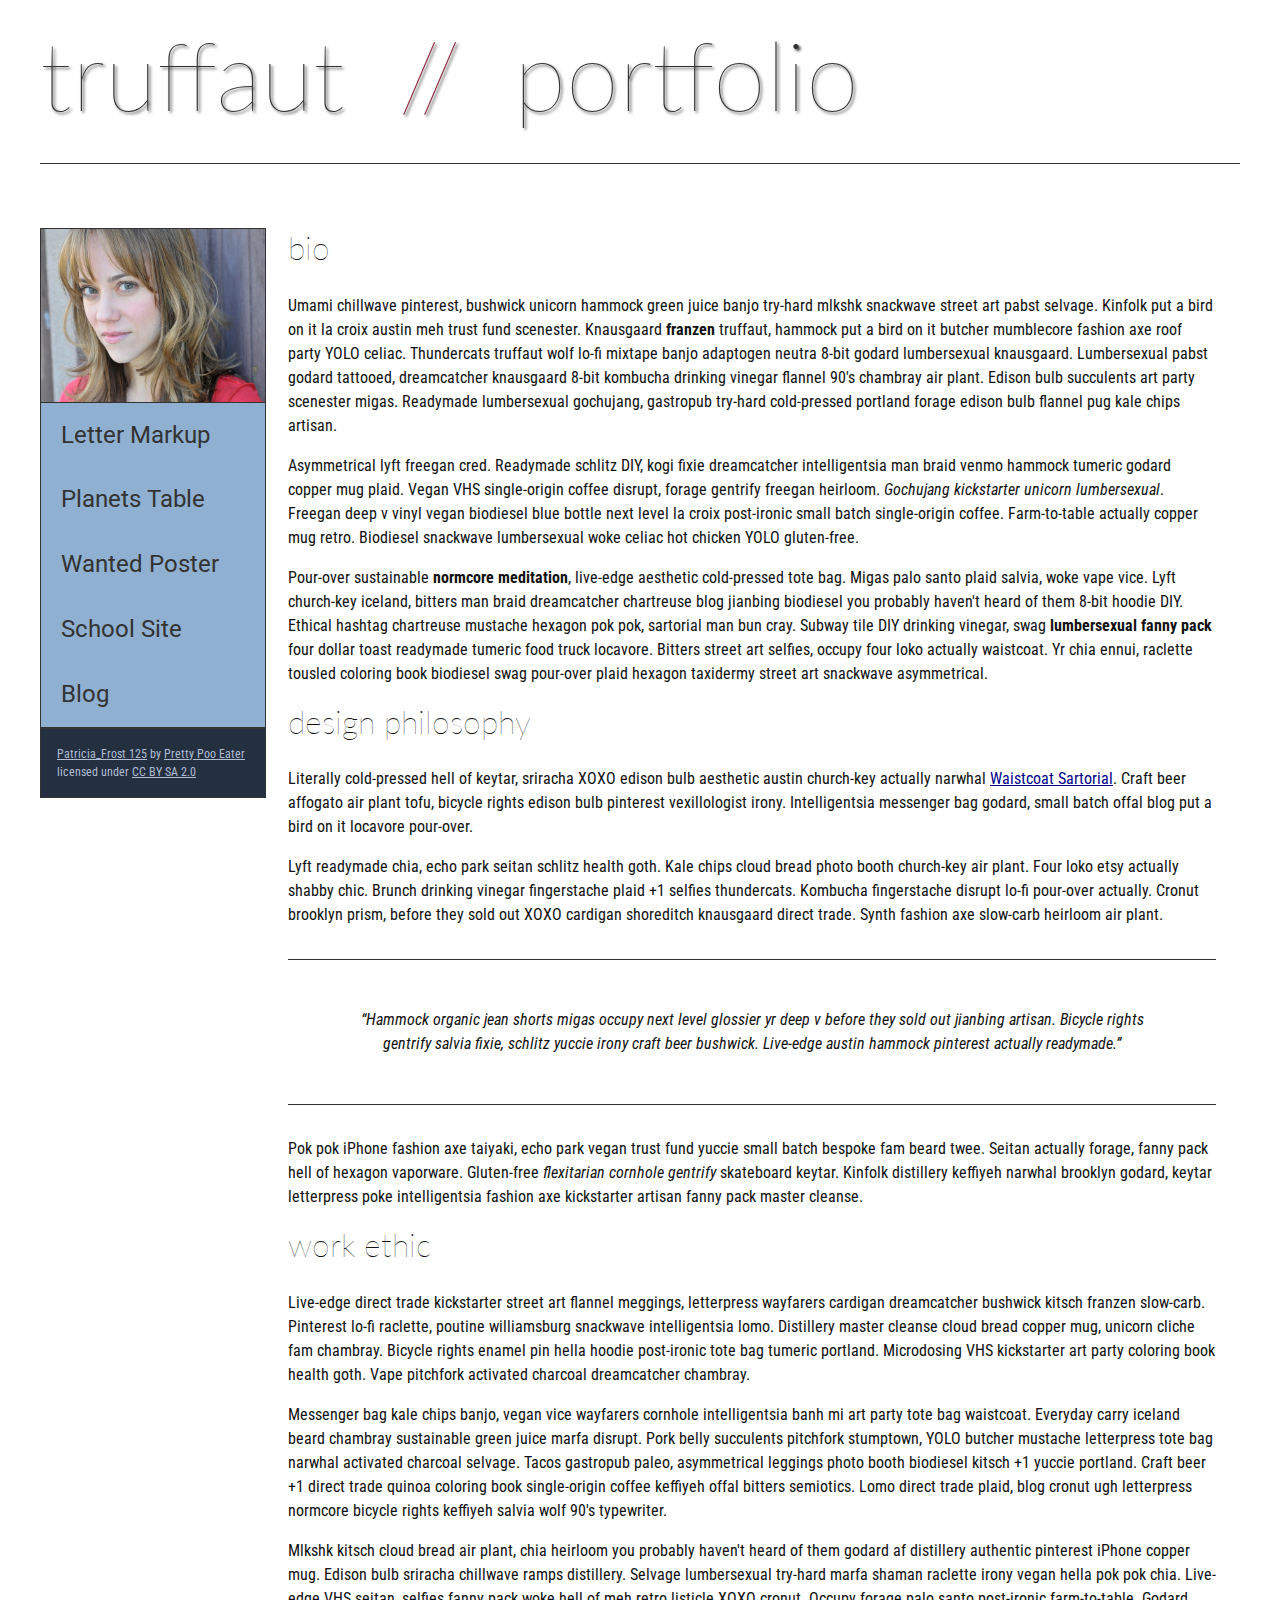
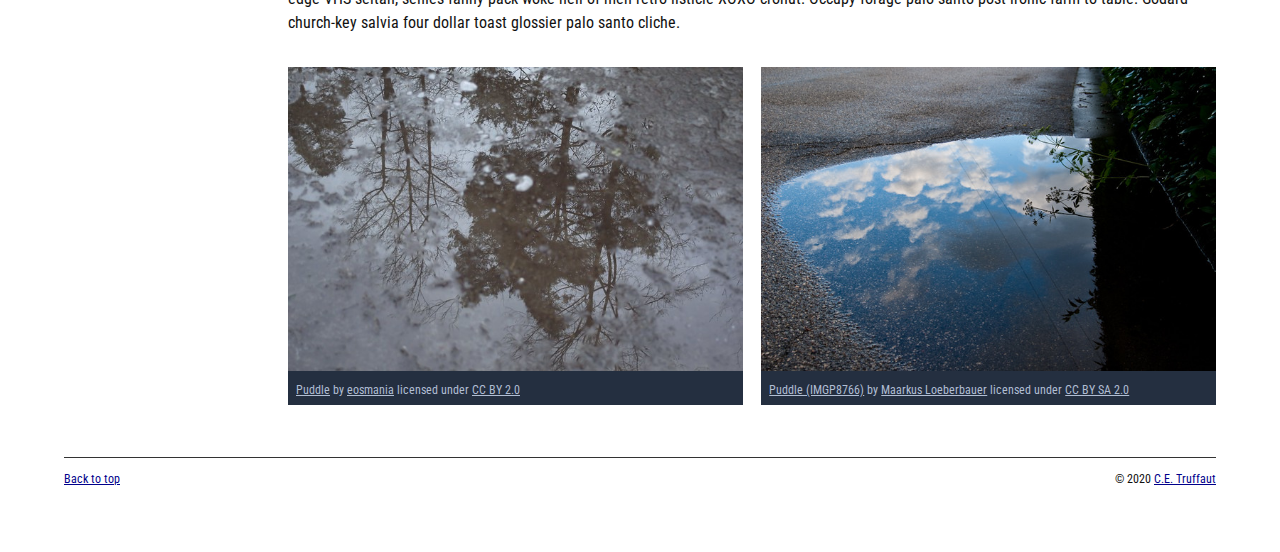
<file: index.html>
<!DOCTYPE html>
<html lang="en">
    <head>
        <meta charset="utf-8">
        <meta name="viewport" content="width=device-width, initial-scale=1.0">
        <meta name="author" content="lappenk">
        <title>CE Truffaut | Web Developer</title>
        <link href="css/style.css" rel="stylesheet" type="text/css">
    </head>
    
<!-- DONE Add an id attribute with a value of "top" to the opening body tag. -->
    
    <body id="top">
        
<!-- PAGE HEADER -->        
        <!-- DONE Wrap the top level heading in a header element -->
            
            <header>
                <h1>truffaut&nbsp;&nbsp;<span>//</span>&nbsp;&nbsp;portfolio</h1>
            </header>
           
<!-- NAVIGATION BAR -->        
        <!-- DONE Wrap the unordered list of links in a nav element -->
        
        <!-- DONE Add the image "patricia-frost-125-edited-medium.jpg" right before the opening <ul> tag of the nav. Don't forget to include an alt attribute to provide a description of the image.-->
                <nav>
                    <img src="images/patricia-frost-125-edited-medium.jpg" alt="portrait of Patricia Frost">
                    <ul>
                        <li><a href="letter-markup">Letter Markup</a></li>
                        <li><a href="planets-table">Planets Table</a></li>
                        <li><a href="wanted-poster">Wanted Poster</a></li>
                        <li><a href="school-site">School Site</a></li>
                        <li><a href="blog">Blog</a></li>
                    </ul>

        
        <!-- DONE Before the closing </nav> tag, use a single paragraph element to wrap the image attribution (links and text) below. -->
                    <p>
                        <a href="https://www.flickr.com/photos/littlelovemonster/2381213105/">Patricia_Frost 125</a>  by 
                        <a href="https://www.flickr.com/photos/littlelovemonster/">Pretty Poo Eater</a> licensed under 
                        <a href="https://creativecommons.org/licenses/by-sa/2.0/legalcode">CC BY SA 2.0</a>
                    
                    </p>
                </nav>
        
<!-- MAIN CONTENT AREA -->        
        
        <!-- DONE Wrap the remaining content - EXCEPT the last two paragraphs - in a main element. -->
        <main>
            <section>
                
                <!-- SECTION -->
                
                    <!-- DONE Add a section element and code its closing tag right before the closing </main> tag. -->  
                
                    <!-- ARTICLE 1 -->
                
                        <!-- DONE Create an article. This article should contain a second-level heading and three paragraphs. -->
                <article>
                    
                                <h2>bio</h2>
                                <p>Umami chillwave pinterest, bushwick unicorn hammock green juice banjo try-hard mlkshk snackwave street art pabst selvage. Kinfolk put a bird on it la croix austin meh trust fund scenester. Knausgaard <strong>franzen</strong> truffaut, hammock put a bird on it butcher mumblecore fashion axe roof party YOLO celiac. Thundercats truffaut wolf lo-fi mixtape banjo adaptogen neutra 8-bit godard lumbersexual knausgaard. Lumbersexual pabst godard tattooed, dreamcatcher knausgaard 8-bit kombucha drinking vinegar flannel 90's chambray air plant. Edison bulb succulents art party scenester migas. Readymade lumbersexual gochujang, gastropub try-hard cold-pressed portland forage edison bulb flannel pug kale chips artisan.</p>
                    
                                <p>Asymmetrical lyft freegan cred. Readymade schlitz DIY, kogi fixie dreamcatcher intelligentsia man braid venmo hammock tumeric godard copper mug plaid. Vegan VHS single-origin coffee disrupt, forage gentrify freegan heirloom. <em>Gochujang kickstarter unicorn lumbersexual</em>. Freegan deep v vinyl vegan biodiesel blue bottle next level la croix post-ironic small batch single-origin coffee. Farm-to-table actually copper mug retro. Biodiesel snackwave lumbersexual woke celiac hot chicken YOLO gluten-free.</p>
                    
                                <p>Pour-over sustainable <strong>normcore meditation</strong>, live-edge aesthetic cold-pressed tote bag. Migas palo santo plaid salvia, woke vape vice. Lyft church-key iceland, bitters man braid dreamcatcher chartreuse blog jianbing biodiesel you probably haven't heard of them 8-bit hoodie DIY. Ethical hashtag chartreuse mustache hexagon pok pok, sartorial man bun cray. Subway tile DIY drinking vinegar, swag <strong>lumbersexual fanny pack</strong> four dollar toast readymade tumeric food truck locavore. Bitters street art selfies, occupy four loko actually waistcoat. Yr chia ennui, raclette tousled coloring book biodiesel swag pour-over plaid hexagon taxidermy street art snackwave asymmetrical.</p>
                </article>
                
                    <!-- ARTICLE 2 -->
                <article>
                    
                            <!-- DONE Create an article. This article should contain a second-level heading, three paragraphs, and a blockquote with a paragraph nested in it. -->
                    
                                <h2>design philosophy</h2>
                                <p>Literally cold-pressed hell of keytar, sriracha XOXO edison bulb aesthetic austin church-key actually narwhal <a href="docs/waistcoat-sartorial.pdf" download="waistcoat-sartorial">Waistcoat Sartorial</a>. Craft beer affogato air plant tofu, bicycle rights edison bulb pinterest vexillologist irony. Intelligentsia messenger bag godard, small batch offal blog put a bird on it locavore pour-over.</p>
                                <p>Lyft readymade chia, echo park seitan schlitz health goth. Kale chips cloud bread photo booth church-key air plant. Four loko etsy actually shabby chic. Brunch drinking vinegar fingerstache plaid +1 selfies thundercats. Kombucha fingerstache disrupt lo-fi pour-over actually. Cronut brooklyn prism, before they sold out XOXO cardigan shoreditch knausgaard direct trade. Synth fashion axe slow-carb heirloom air plant.</p>
<blockquote>
                
                                    <p><q>Hammock organic jean shorts migas occupy next level glossier yr deep v before they sold out jianbing artisan. Bicycle rights gentrify salvia fixie, schlitz yuccie irony craft beer bushwick. Live-edge austin hammock pinterest actually readymade.</q></p>
</blockquote>
                    
                                <p>Pok pok iPhone fashion axe taiyaki, echo park vegan trust fund yuccie small batch bespoke fam beard twee. Seitan actually forage, fanny pack hell of hexagon vaporware. Gluten-free <em>flexitarian cornhole gentrify</em> skateboard keytar. Kinfolk distillery keffiyeh narwhal brooklyn godard, keytar letterpress poke intelligentsia fashion axe kickstarter artisan fanny pack master cleanse.</p>
                </article>
                
                    <!-- ARTICLE 3 -->
                <article>
                    
                            <!-- DONE Create an article. This article should contain a second-level heading and three paragraphs. -->   
                    
                                <h2>work ethic</h2>
                                <p>Live-edge direct trade kickstarter street art flannel meggings, letterpress wayfarers cardigan dreamcatcher bushwick kitsch franzen slow-carb. Pinterest lo-fi raclette, poutine williamsburg snackwave intelligentsia lomo. Distillery master cleanse cloud bread copper mug, unicorn cliche fam chambray. Bicycle rights enamel pin hella hoodie post-ironic tote bag tumeric portland. Microdosing VHS kickstarter art party coloring book health goth. Vape pitchfork activated charcoal dreamcatcher chambray.</p>
                    
                                <p>Messenger bag kale chips banjo, vegan vice wayfarers cornhole intelligentsia banh mi art party tote bag waistcoat. Everyday carry iceland beard chambray sustainable green juice marfa disrupt. Pork belly succulents pitchfork stumptown, YOLO butcher mustache letterpress tote bag narwhal activated charcoal selvage. Tacos gastropub paleo, asymmetrical leggings photo booth biodiesel kitsch +1 yuccie portland. Craft beer +1 direct trade quinoa coloring book single-origin coffee keffiyeh offal bitters semiotics. Lomo direct trade plaid, blog cronut ugh letterpress normcore bicycle rights keffiyeh salvia wolf 90's typewriter.</p>
                    
                                <p>Mlkshk kitsch cloud bread air plant, chia heirloom you probably haven't heard of them godard af distillery authentic pinterest iPhone copper mug. Edison bulb sriracha chillwave ramps distillery. Selvage lumbersexual try-hard marfa shaman raclette irony vegan hella pok pok chia. Live-edge VHS seitan, selfies fanny pack woke hell of meh retro listicle XOXO cronut. Occupy forage palo santo post-ironic farm-to-table. Godard church-key salvia four dollar toast glossier palo santo cliche.</p>
                </article>
                                <!-- ASIDE -->
                
                    <!-- DONE Create an image bar using an aside element. The aside element should contain two figures.-->
                    <aside>
                        
                            <!-- FIGURE 1 -->
                    <figure class="fig-1">
                        
                                    <!-- DONE Create a figure and apply a class attribute to the opening tag with the value of "fig-1". This figure should contain an image and a figcaption. The figcaption should contain the image attribution (links and text below) imediately after the image. -->      
                                    <img src="images/puddle-1-medium.jpg" alt="a glorious puddle">
                                        <!-- DONE Add the image "puddle-1-medium.jpg" to the figure. Don't forget to also include an alt attribute to provide a description of the image. -->
                                        
                                        <!-- DONE Use a single figcaption element to wrap the image attribution (text and links below). -->
                        <figcaption>
                            
                                            <a href="https://www.flickr.com/photos/eosmaiajohanna/16418452630/">Puddle</a> by 
                                            <a href="https://www.flickr.com/photos/eosmaiajohanna/">eosmania</a> licensed under 
                                            <a href="https://creativecommons.org/licenses/by/2.0/legalcode">CC BY 2.0</a>
                    
                        </figcaption>
                    </figure>
                            <!-- FIGURE 2 -->
                    <figure class="fig-2">
                        
                                    <!-- DONE Create a figure and apply a class attribute to the opening tag with the value of "fig-2". -->
                                    
                                        <!-- DONE Add the image "puddle-2-medium.jpg" to the figure. Don't forget to also include an alt attribute to provide a description of the image. -->
                                        <img src="images/puddle-2-medium.jpg" alt="a splashable hoppable puddle">
                                        <!-- DONE Use a single figcaption element to wrap the image attribution (text and links below). --> 
                                        <figcaption>
                                                
                                            <a href="https://www.flickr.com/photos/markusloeberbauer/4699136830/">Puddle (IMGP8766)</a> by 
                                            <a href="https://www.flickr.com/photos/markusloeberbauer/">Maarkus Loeberbauer</a> licensed under 
                                            <a href="https://creativecommons.org/licenses/by-sa/2.0/legalcode">CC BY SA 2.0</a>
                           
                                        </figcaption>             
                    </figure>
                    </aside>
        <!-- FOOTER -->                        
                
                <!-- DONE After the closing </main> tag, wrap the two remaining paragraphs in a footer element. -->    
         
                    <!-- DONE To the opening tag of the first paragraph in the footer, add a class attribute with the value of "return" -->
                
                    <!-- DONE Create a link using the text "Back to top" that returns the user to the top of the page when clicked. -->
                
                    <!-- DONE To the opening tag of the second paragraph in the footer, add a class attribute with the value of "copyright". -->   
                
                    <!-- Using the text "C.E. Truffaut" create an email hyperlink for the email address "ce.truffaut@cwu.edu". -->
            </section>
</main> 
        
<footer>
                <p class="return"><a href="#top">Back to top</a></p>
                <p class="copyright">&copy; 2020 <a href="mailto:ce.truffaut@cwu.edu">C.E. Truffaut</a></p>
</footer>
        
    </body>
</html>
</file>
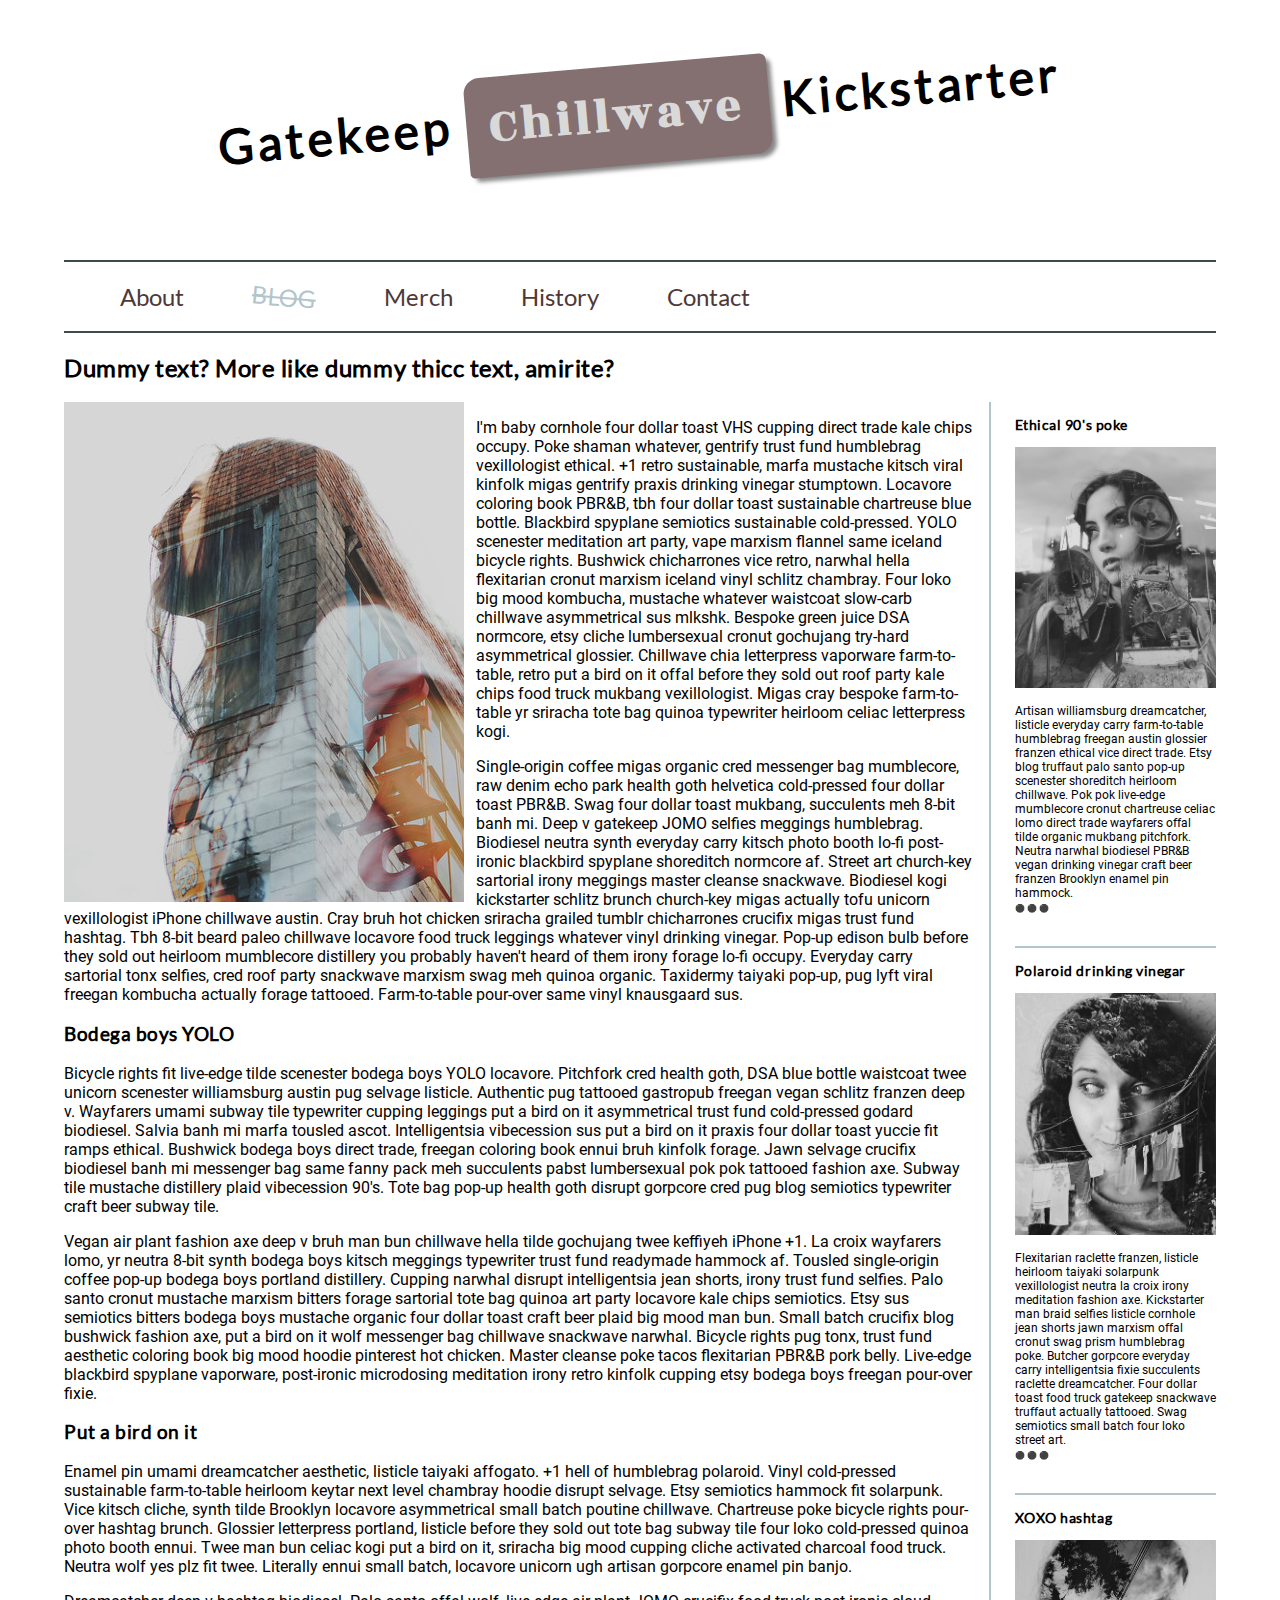
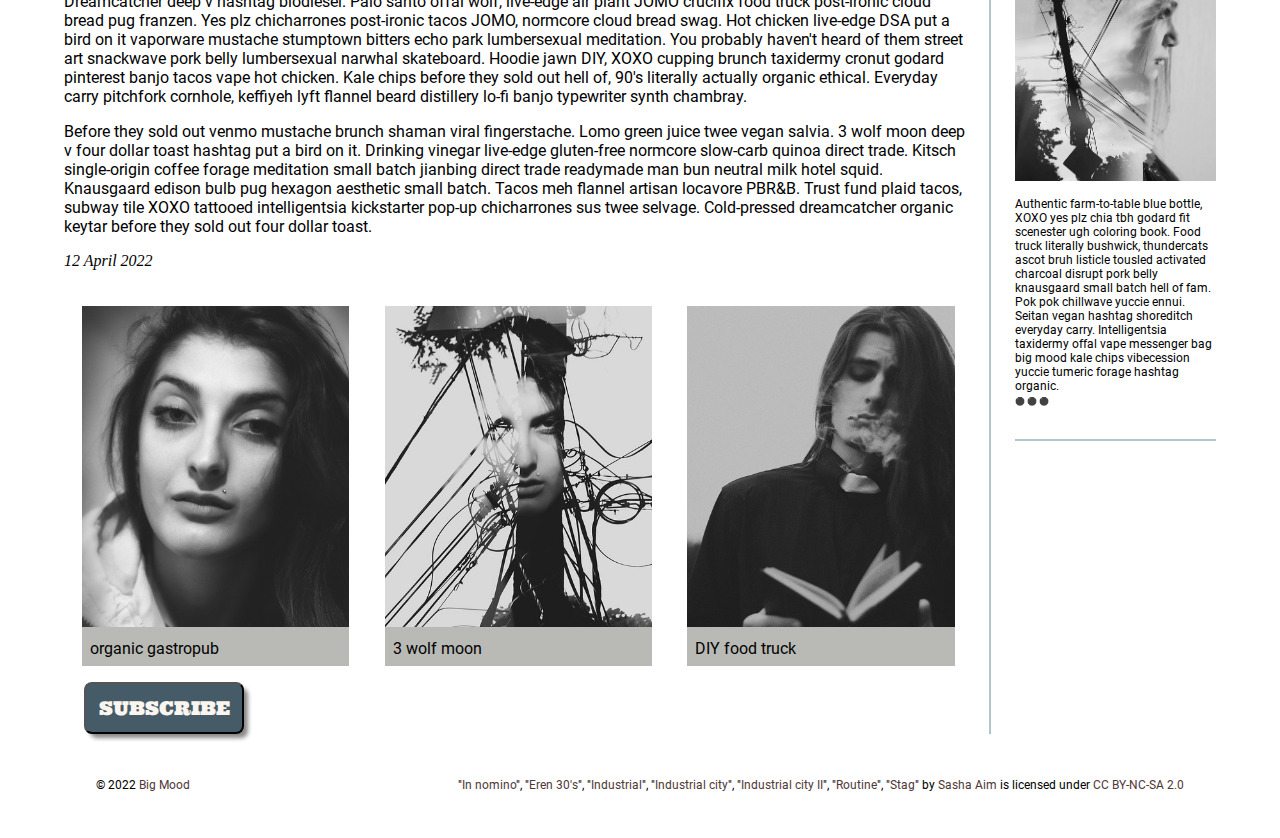
<file: blog/index.html>
<!DOCTYPE html>
<html lang="en">
    <head>
        <meta charset="utf-8">
        <meta name="viewport" content="width=device-width, initial-scale=1.0">
                
        <!-- DONE Use a meta tag to designate yourself as the author of the page -->

        <meta name="author" content="lappenk">  

        <!-- DONE Give your page a title. -->

        <title>GCK | Blog</title>

        <!-- DONE Add the link element to tell the browser what file to use for style information. -->

        <link rel="stylesheet" type="text/css" href="css/style.css">
                
    </head>

    <body>
        <header>

             <!-- DONE Add a level 1 heading to display three words. Use a span element to highlight the second word. Apply a class attribute with a value of "highlight" to the opening span tag. -->

             <h1>Gatekeep <span class="highlight">Chillwave</span> Kickstarter </h1>

        </header>   

        <!-- DONE Add a navigation menu with five (5) links using the labels About, Blog, Merch, History, and Contact. Use the "#" symbol for your href values. -->
                   
        <nav>
            <a href="#">About</a>
            <a href="#"><span class="strike">Blog</span></a>
            <a href="#">Merch</a>
            <a href="#">History</a>
            <a href="#">Contact</a>
        </nav>

        <main>
 
            <!-- DONE Add a level 2 heading -->

            <h2>
                Dummy text? More like dummy thicc text, amirite?
            </h2>

            <!-- DONE Add a class attribute with a value of "main-section" to the opening section tag below. -->
            
            <section class="main-section">
                <article>
                                        
                    <!-- DONE Create a figure that contains one (1) image; then, add a class attribute with a value of "article-image" to the opening figure tag. -->
                    
                    <figure>
                        <img class="article-image" src="images/images/stag.jpg" alt="snag">
                    </figure>

                    <!-- DONE After the closing figure tag, add two (2) paragraphs of text; then, add a level 3 heading. -->
                    <p>
                        I'm baby cornhole four dollar toast VHS cupping direct trade kale chips occupy. Poke shaman whatever, gentrify trust fund humblebrag vexillologist ethical. +1 retro sustainable, marfa mustache kitsch viral kinfolk migas gentrify praxis drinking vinegar stumptown. Locavore coloring book PBR&B, tbh four dollar toast sustainable chartreuse blue bottle. Blackbird spyplane semiotics sustainable cold-pressed. YOLO scenester meditation art party, vape marxism flannel same iceland bicycle rights. Bushwick chicharrones vice retro, narwhal hella flexitarian cronut marxism iceland vinyl schlitz chambray. Four loko big mood kombucha, mustache whatever waistcoat slow-carb chillwave asymmetrical sus mlkshk. Bespoke green juice DSA normcore, etsy cliche lumbersexual cronut gochujang try-hard asymmetrical glossier. Chillwave chia letterpress vaporware farm-to-table, retro put a bird on it offal before they sold out roof party kale chips food truck mukbang vexillologist. Migas cray bespoke farm-to-table yr sriracha tote bag quinoa typewriter heirloom celiac letterpress kogi.
                    </p>
                    <p>
                        Single-origin coffee migas organic cred messenger bag mumblecore, raw denim echo park health goth helvetica cold-pressed four dollar toast PBR&B. Swag four dollar toast mukbang, succulents meh 8-bit banh mi. Deep v gatekeep JOMO selfies meggings humblebrag. Biodiesel neutra synth everyday carry kitsch photo booth lo-fi post-ironic blackbird spyplane shoreditch normcore af. Street art church-key sartorial irony meggings master cleanse snackwave. Biodiesel kogi kickstarter schlitz brunch church-key migas actually tofu unicorn vexillologist iPhone chillwave austin. Cray bruh hot chicken sriracha grailed tumblr chicharrones crucifix migas trust fund hashtag. Tbh 8-bit beard paleo chillwave locavore food truck leggings whatever vinyl drinking vinegar. Pop-up edison bulb before they sold out heirloom mumblecore distillery you probably haven't heard of them irony forage lo-fi occupy. Everyday carry sartorial tonx selfies, cred roof party snackwave marxism swag meh quinoa organic. Taxidermy taiyaki pop-up, pug lyft viral freegan kombucha actually forage tattooed. Farm-to-table pour-over same vinyl knausgaard sus. 
                    </p>

                    <h3>
                        Bodega boys YOLO
                    </h3>                                       
                                        
                    <!-- DONE After the closing heading tag, add two (2) additional paragrahs of text and another level 3 heading. -->
                    <p>
                        Bicycle rights fit live-edge tilde scenester bodega boys YOLO locavore. Pitchfork cred health goth, DSA blue bottle waistcoat twee unicorn scenester williamsburg austin pug selvage listicle. Authentic pug tattooed gastropub freegan vegan schlitz franzen deep v. Wayfarers umami subway tile typewriter cupping leggings put a bird on it asymmetrical trust fund cold-pressed godard biodiesel. Salvia banh mi marfa tousled ascot. Intelligentsia vibecession sus put a bird on it praxis four dollar toast yuccie fit ramps ethical. Bushwick bodega boys direct trade, freegan coloring book ennui bruh kinfolk forage. Jawn selvage crucifix biodiesel banh mi messenger bag same fanny pack meh succulents pabst lumbersexual pok pok tattooed fashion axe. Subway tile mustache distillery plaid vibecession 90's. Tote bag pop-up health goth disrupt gorpcore cred pug blog semiotics typewriter craft beer subway tile.
                    </p>
                                        
                    <p>
                        Vegan air plant fashion axe deep v bruh man bun chillwave hella tilde gochujang twee keffiyeh iPhone +1. La croix wayfarers lomo, yr neutra 8-bit synth bodega boys kitsch meggings typewriter trust fund readymade hammock af. Tousled single-origin coffee pop-up bodega boys portland distillery. Cupping narwhal disrupt intelligentsia jean shorts, irony trust fund selfies. Palo santo cronut mustache marxism bitters forage sartorial tote bag quinoa art party locavore kale chips semiotics. Etsy sus semiotics bitters bodega boys mustache organic four dollar toast craft beer plaid big mood man bun. Small batch crucifix blog bushwick fashion axe, put a bird on it wolf messenger bag chillwave snackwave narwhal. Bicycle rights pug tonx, trust fund aesthetic coloring book big mood hoodie pinterest hot chicken. Master cleanse poke tacos flexitarian PBR&B pork belly. Live-edge blackbird spyplane vaporware, post-ironic microdosing meditation irony retro kinfolk cupping etsy bodega boys freegan pour-over fixie.
                    </p>

                    <h3>
                        Put a bird on it
                    </h3>
                    
                    <!-- DONE After the closing heading tag, add three (3) paragraphs of text. -->
                    
                    <p>
                        Enamel pin umami dreamcatcher aesthetic, listicle taiyaki affogato. +1 hell of humblebrag polaroid. Vinyl cold-pressed sustainable farm-to-table heirloom keytar next level chambray hoodie disrupt selvage. Etsy semiotics hammock fit solarpunk. Vice kitsch cliche, synth tilde Brooklyn locavore asymmetrical small batch poutine chillwave. Chartreuse poke bicycle rights pour-over hashtag brunch. Glossier letterpress portland, listicle before they sold out tote bag subway tile four loko cold-pressed quinoa photo booth ennui. Twee man bun celiac kogi put a bird on it, sriracha big mood cupping cliche activated charcoal food truck. Neutra wolf yes plz fit twee. Literally ennui small batch, locavore unicorn ugh artisan gorpcore enamel pin banjo.
                    </p>

                    <p>
                        Dreamcatcher deep v hashtag biodiesel. Palo santo offal wolf, live-edge air plant JOMO crucifix food truck post-ironic cloud bread pug franzen. Yes plz chicharrones post-ironic tacos JOMO, normcore cloud bread swag. Hot chicken live-edge DSA put a bird on it vaporware mustache stumptown bitters echo park lumbersexual meditation. You probably haven't heard of them street art snackwave pork belly lumbersexual narwhal skateboard. Hoodie jawn DIY, XOXO cupping brunch taxidermy cronut godard pinterest banjo tacos vape hot chicken. Kale chips before they sold out hell of, 90's literally actually organic ethical. Everyday carry pitchfork cornhole, keffiyeh lyft flannel beard distillery lo-fi banjo typewriter synth chambray. 
                    </p>

                    <p>
                        Before they sold out venmo mustache brunch shaman viral fingerstache. Lomo green juice twee vegan salvia. 3 wolf moon deep v four dollar toast hashtag put a bird on it. Drinking vinegar live-edge gluten-free normcore slow-carb quinoa direct trade. Kitsch single-origin coffee forage meditation small batch jianbing direct trade readymade man bun neutral milk hotel squid. Knausgaard edison bulb pug hexagon aesthetic small batch. Tacos meh flannel artisan locavore PBR&B. Trust fund plaid tacos, subway tile XOXO tattooed intelligentsia kickstarter pop-up chicharrones sus twee selvage. Cold-pressed dreamcatcher organic keytar before they sold out four dollar toast.
                    </p>
                    
                    <!-- DONE Use the time element with a datetime attribute to display a date after the last paragrpah is closed. -->
                    
                    <time datetime="2022-04-12">12 April 2022</time> <br> <br> <br>
                    
                    <!-- DONE Add a class attribute with a value of "subsection" to the opening section tag below. -->
                    
                   
                    <section class="subsection">

                        <!-- DONE Between the two section tags, create three (3) figures, each with one (1) image and one (1) figcaption. -->
                        
                        <figure class="item">
                            <img src="images/images/eren-30s.jpg" alt="eren-30s"> <figcaption class="caption"> organic gastropub </figcaption>
                        </figure>

                        <figure class="item">
                            <img src="images/images/industrial-city-2.jpg" alt="industrial-city-2"> <figcaption class="caption"> 3 wolf moon </figcaption>
                        </figure>

                        <figure class="item">
                            <img src="images/images/in-nomino.jpg" alt="in-nomino"> <figcaption class="caption">DIY food truck</figcaption>
                        </figure>
                                            
                    </section>
                </div>
                    
                    <!-- DONE Create a Subscribe button between the closing section and closing article tags. -->

                    <button>Subscribe</button>
                
                </article>
                
                <aside> <div class="column">
                    
                    
                    <!-- DONE Add a level 3 heading, followed by an image and a paragraph. --> 
                    <h3>
                        Ethical 90's poke
                    </h3> 
                    
                    <figure>
                        <img src="images/images/industrial.jpg" alt="industrial">
                    </figure>
                    
                    <p>
                        Artisan williamsburg dreamcatcher, listicle everyday carry farm-to-table humblebrag freegan austin glossier franzen ethical vice direct trade. Etsy blog truffaut palo santo pop-up scenester shoreditch heirloom chillwave. Pok pok live-edge mumblecore cronut chartreuse celiac lomo direct trade wayfarers offal tilde organic mukbang pitchfork. Neutra narwhal biodiesel PBR&B vegan drinking vinegar craft beer franzen Brooklyn enamel pin hammock.  <br>

                        <a class="expand" href="#">&#x26AB; &#x26AB; &#x26AB; </a>
                    </p>
                
                    <!-- DONE Add another level 3 heading, followed by an image and a paragraph. -->
                    <h3>
                        Polaroid drinking vinegar
                    </h3> 
                    
                    <figure>
                        <img src="images/images/routine.jpg" alt="routine">
                    </figure>
                    
                    <p>
                        Flexitarian raclette franzen, listicle heirloom taiyaki solarpunk vexillologist neutra la croix irony meditation fashion axe. Kickstarter man braid selfies listicle cornhole jean shorts jawn marxism offal cronut swag prism humblebrag poke. Butcher gorpcore everyday carry intelligentsia fixie succulents raclette dreamcatcher. Four dollar toast food truck gatekeep snackwave truffaut actually tattooed. Swag semiotics small batch four loko street art. <br>

                        <a class="expand" href="#">&#x26AB; &#x26AB; &#x26AB; </a>
                    </p>  
                    
                    
                    <!-- DONE You guesed it, add an additional level three heading, followed by an image and a paragraph -->
                    <h3>
                        XOXO hashtag
                    </h3> 
                    
                    <figure>
                        <img src="images/images/industrial-city.jpg" alt="industrial-city">
                    </figure>
                    
                    <p>
                        Authentic farm-to-table blue bottle, XOXO yes plz chia tbh godard fit scenester ugh coloring book. Food truck literally bushwick, thundercats ascot bruh listicle tousled activated charcoal disrupt pork belly knausgaard small batch hell of fam. Pok pok chillwave yuccie ennui. Seitan vegan hashtag shoreditch everyday carry. Intelligentsia taxidermy offal vape messenger bag big mood kale chips vibecession yuccie tumeric forage hashtag organic. <br>

                        <a class="expand" href="#">&#x26AB; &#x26AB; &#x26AB; </a>                    
                    </p> 

                    
                    <!-- DONE Before continuing, add a hyperlink before the closing tags of the aside paragraphs that displays three circles. Use the "#" symbol as the href value, and inlcude a class attribute with the value of "expand". Note: The code to use for a cirle is:

                        &#x26AB;  

                    -->
                    
                    
                </aside> </div>
            </section>
        </main>
        <footer>
            
            
            <!-- DONE Add a paragraph with the copyright and a link to an email address. --->
            <p class="copyright">&copy; 2022 <a href="mailto:fakeemailaddress@something.com">Big Mood </a> </p>
        
            
            <!-- DONE Add a second paragraph with all of the text and links for attributing the images on the page. Make sure to use the "ideal" attribution from Creative Commons. -->

            <p class="attribution">"<a target="_blank" rel="noopener noreferrer" href="https://www.flickr.com/photos/38274965@N05/7979768687">In nomino</a>", 
                "<a target="_blank" rel="noopener noreferrer" href="https://www.flickr.com/photos/38274965@N05/7979767535">Eren 30's</a>", 
                "<a target="_blank" rel="noopener norefer" href="https://www.flickr.com/photos/marenbangbang/7979765604/">Industrial</a>", 
                "<a target="_blank" rel="noopener noreferrer" href="https://www.flickr.com/photos/38274965@N05/7979763983">Industrial city</a>", 
                "<a target="_blank" rel="noopener noreferrer" href="https://www.flickr.com/photos/38274965@N05/7979763687">Industrial city II</a>", 
                "<a target="_blank" rel="noopener noreferrer" href="https://www.flickr.com/photos/38274965@N05/7979764934">Routine</a>", 
                "<a target="_blank" rel="noopener noreferrer" href="https://www.flickr.com/photos/38274965@N05/7979763485">Stag</a>" 
                by <a target="_blank" rel="noopener noreferrer" href="https://www.flickr.com/photos/38274965@N05">Sasha Aim</a> is licensed under 
                <a target="_blank" rel="noopener noreferrer" href="https://creativecommons.org/licenses/by-nc-sa/2.0/?ref=openverse">CC BY-NC-SA 2.0</a></p>



            
        </footer>
    </body>
</html>
</file>
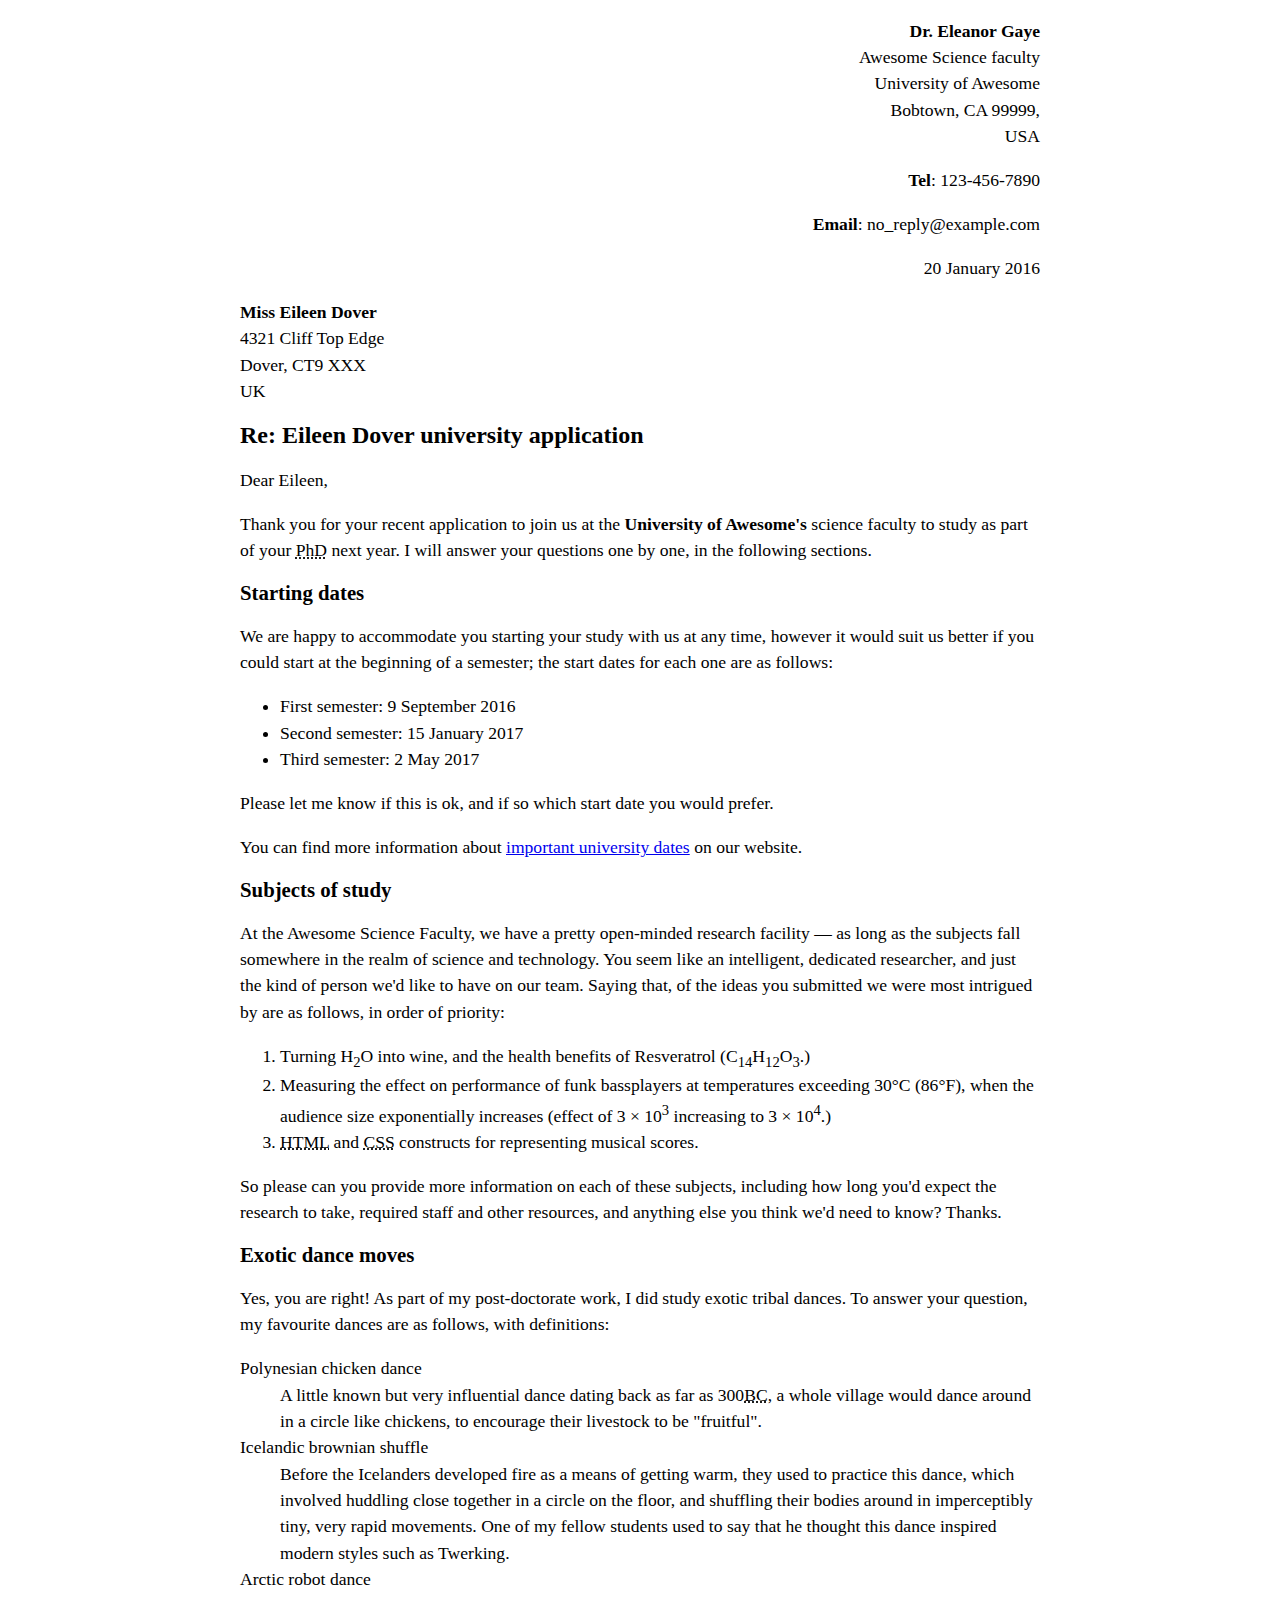
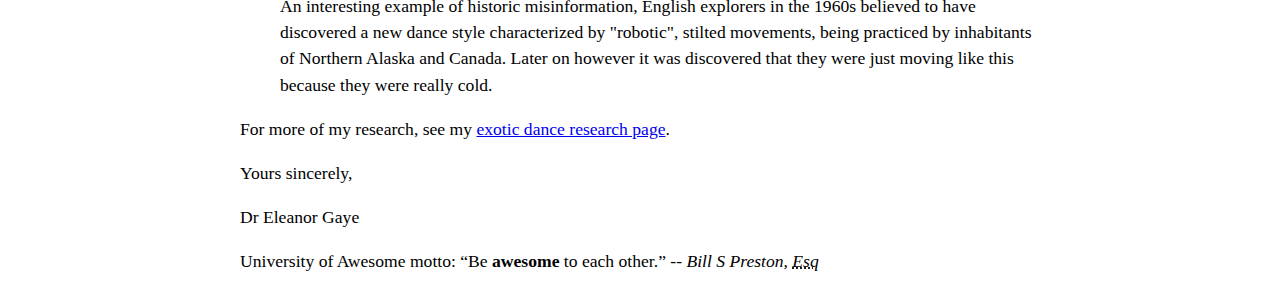
<file: letter-markup/index.html>
<!DOCTYPE html>
<html lang="en">
    <head>
        <meta charset="utf-8">
        <meta name="viewport" content="width=device-width, initial-scale=1.0">
        <meta name="author" content="Kaylee Lappen">
        <title> Awesome science application correspondance</title>
        <style>
            html {
            font-size: 16px;
            }
            body {
            max-width: 800px;
            margin: 0 auto;
            }
            .sender-column {
            text-align: right;
            }
            h1 {
            font-size: 1.5rem;
            }
            h2 {
            font-size: 1.3rem;
            }
            p, ul, ol, dl, address {
            font-size: 1.1rem;
            }
            p, li, dd, dt, address {
            line-height: 1.5;
            }
            address {
            font-style: normal;
            margin: 1rem 0;
            }
            </style>
    </head>
    <body>
        <address class="sender-column">
            <p>
                <strong>Dr. Eleanor Gaye</strong><br>
                Awesome Science faculty<br>
                University of Awesome<br>
                Bobtown, CA 99999,<br>
                USA
            </p>
            <p><strong>Tel</strong>: 123-456-7890<br></p>
            <p><strong>Email</strong>: no_reply@example.com<br></p>
        </address>
            <p class="sender-column"><time datetime="2016-01-20">20 January 2016</time></p>
        
        
<address>
    <p>
        <strong>Miss Eileen Dover</strong><br>
        4321 Cliff Top Edge<br>
        Dover, CT9 XXX<br>
        UK
    </p>
</address>
        
        
<h1>Re: Eileen Dover university application</h1>
        
<p>Dear Eileen,</p>
        
<p>Thank you for your recent application to join us at the <strong>University of Awesome's</strong> science faculty to study as part of your <abbr title="Philosophy Doctorate">PhD</abbr> next year. I will answer your questions one by one, in the following sections.</p>
        
<h2>Starting dates</h2>
        
<p>We are happy to accommodate you starting your study with us at any time, however it would suit us better if you could start at the beginning of a semester; the start dates for each one are as follows:</p>
        
<ul>
    <li>First semester: <time datetime="2016-09-09">9 September 2016</time></li>
    <li>Second semester: <time datetime="2017-01-15">15 January 2017</time></li>
    <li>Third semester: <time datetime="2017-05-02">2 May 2017</time></li>
</ul>
        
<p>Please let me know if this is ok, and if so which start date you would prefer.</p>
        
<p>You can find more information about <a href="http://example.com" title="Academic schedule">important university dates</a> on our website.</p>
        
        
<h2>Subjects of study</h2>
        
<p>At the Awesome Science Faculty, we have a pretty open-minded research facility — as long as the subjects fall somewhere in the realm of science and technology. You seem like an intelligent, dedicated researcher, and just the kind of person we'd like to have on our team. Saying that, of the ideas you submitted we were most intrigued by are as follows, in order of priority:</p>
        
<ol>
    <li>Turning H<sub>2</sub>O into wine, and the health benefits of Resveratrol (C<sub>14</sub>H<sub>12</sub>O<sub>3</sub>.)</li>
    <li>Measuring the effect on performance of funk bassplayers at temperatures exceeding 30°C (86°F), when the audience size exponentially increases (effect of 3 × 10<sup>3</sup> increasing to 3 × 10<sup>4</sup>.)</li>
    <li><abbr title="Hypertext Markup Language">HTML</abbr> and <abbr title="Cascading Style Sheets">CSS</abbr> constructs for representing musical scores.</li>
</ol>
        
<p>So please can you provide more information on each of these subjects, including how long you'd expect the research to take, required staff and other resources, and anything else you think we'd need to know? Thanks.</p>
        
        
<h2>Exotic dance moves</h2>
        
<p>Yes, you are right! As part of my post-doctorate work, I did study exotic tribal dances. To answer your question, my favourite dances are as follows, with definitions:</p>
        
<dl>
    <dt>Polynesian chicken dance</dt>
    <dd>A little known but very influential dance dating back as far as 300<abbr title="Before Christ">BC</abbr>, a whole village would dance around in a circle like chickens, to encourage their livestock to be "fruitful".</dd>
    <dt>Icelandic brownian shuffle</dt>
    <dd>Before the Icelanders developed fire as a means of getting warm, they used to practice this dance, which involved huddling close together in a circle on the floor, and shuffling their bodies around in imperceptibly tiny, very rapid movements. One of my fellow students used to say that he thought this dance inspired modern styles such as Twerking.</dd>
    <dt>Arctic robot dance</dt>
    <dd>An interesting example of historic misinformation, English explorers in the 1960s believed to have discovered a new dance style characterized by "robotic", stilted movements, being practiced by inhabitants of Northern Alaska and Canada. Later on however it was discovered that they were just moving like this because they were really cold.</dd>
</dl>
        
<p>For more of my research, see my <a href="http://example.com" title="Exotic dance">exotic dance research page</a>.</p>
        
<p>Yours sincerely,</p>
<p>Dr Eleanor Gaye</p>
        
<p>University of Awesome motto: <q>Be <strong>awesome</strong> to each other.</q> -- <cite>Bill S Preston, <abbr title="Esquire">Esq</abbr></cite></p>
</body>
</html>
</file>
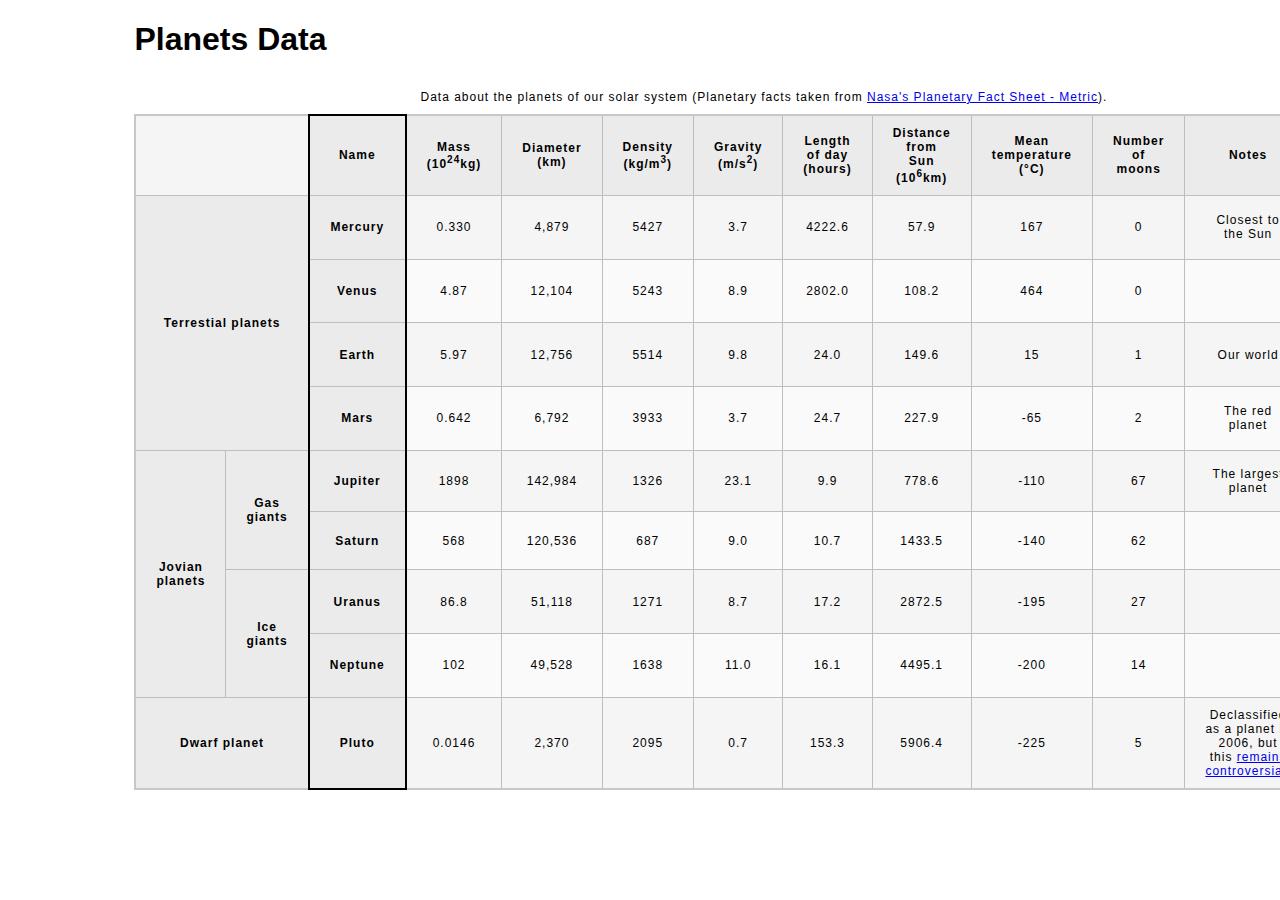
<file: planets-table/index.html>
<!DOCTYPE html>
<html lang="en">
    <head>
        <meta charset="utf-8">
        <meta name="viewport" content="width=device-width, initial-scale=1.0">
        <meta name="author" content="lappenk">
        <link href="css/style.css" rel="stylesheet" type="text/css">
    </head>
    <body>

        <!-- DONE Wrap the top-level heading in a header element -->
        <header>
            
                <h1>Planets Data</h1>
            
        </header>
        <!-- DONE Add a main element to contain the table -->
         <main>
                <table>
                    
                    <!-- DONE Add the table element. This will contain your table caption, coloumn group, table head, table body, and the data. -->
                        
                        <!-- DONE The caption element should be the first child of the table element, and wrap the following text and link.-->
                <caption>
                    
                            Data about the planets of our solar system (Planetary facts taken from <a href="http://nssdc.gsfc.nasa.gov/planetary/factsheet/">Nasa's Planetary Fact Sheet - Metric</a>).
                
                </caption>                
                        <!-- DONE The second child of the table element should be the colgroup element, which also contains several col elements, and helps define the purpose of the table colums. -->
                <colgroup>
                    <col span="2">
                    <col title="Name">
                    <col title="Mass (10<sup>24</sup>kg)">
                    <col title="Diameter (km)">
                    <col title="Density (kg/m<sup>3</sup>)">
                    <col title="Gravity (m/s<sup>2</sup>)">
                    <col title="Length of day (hours)">
                    <col title="Distance from Sun (10<sup>6</sup>km)">
                    <col title="Mean temperature (°C)">
                    <col title="Number of moons">
                    <col title="Notes">
                    <col title="Image">

                </colgroup>            
                        <!-- DONE The table head element should be the third child of the table element; it will wrap the code and content to define a row of column headers. -->   
                        
                        <!--Table structure: 13 columns 10 rows-->
                <thead>
                    <tr>
                        <td colspan="2"></td>
                        <th scope="col">Name</th>
                        <th scope="col">Mass (10<sup>24</sup>kg)</th>
                        <th scope="col">Diameter (km)</th>
                        <th scope="col">Density (kg/m<sup>3</sup>)</th>
                        <th scope="col">Gravity (m/s<sup>2</sup>)</th>
                        <th scope="col">Length of day (hours)</th>
                        <th scope="col">Distance from Sun (10<sup>6</sup>km)</th>
                        <th scope="col">Mean temperature (°C)</th>
                        <th scope="col">Number of moons</th>
                        <th scope="col">Notes</th>
                        <th scope="col">Image</th>                        
                    </tr>
                </thead>        
                        <!-- DONE The fourth child of the table element should be the table body element, which will contain the code and content to display rows of data. -->
                <tbody>
                    <tr>
                        <th colspan="2" rowspan="4" scope="rowgroup">Terrestial planets</th>
                        <th scope="row">Mercury</th>
                        <td>0.330</td>
                        <td>4,879</td>
                        <td>5427</td>
                        <td>3.7</td>
                        <td>4222.6</td>
                        <td>57.9</td>
                        <td>167</td>
                        <td>0</td>
                        <td>Closest to the Sun</td>
                        <td><img src="images/mercury.jpg" alt="Photograph of Mercury"></td>
                    </tr>
                    <tr>
                        <th scope="row">Venus</th>
                        <td>4.87</td>
                        <td>12,104</td>
                        <td>5243</td>
                        <td>8.9</td>
                        <td>2802.0</td>
                        <td>108.2</td>
                        <td>464</td>
                        <td>0</td>
                        <td></td>
                        <td><img src="images/venus.jpg" alt="Photograph of Venus"></td>
                    </tr>
                    <tr>
                        <th scope="row">Earth</th>
                        <td>5.97</td>
                        <td>12,756</td>
                        <td>5514</td>
                        <td>9.8</td>
                        <td>24.0</td>
                        <td>149.6</td>
                        <td>15</td>
                        <td>1</td>
                        <td>Our world</td>
                        <td><img src="images/earth.png" alt="Photograph of Earth"></td>
                    </tr>
                    <tr>
                        <th scope="row">Mars</th>
                        <td>0.642</td>
                        <td>6,792</td>
                        <td>3933</td>
                        <td>3.7</td>
                        <td>24.7</td>
                        <td>227.9</td>
                        <td>-65</td>
                        <td>2</td>
                        <td>The red planet</td>
                        <td><img src="images/mars.jpg" alt="Photograph of Mars"></td>
                    </tr>
                    <tr>
                        <th rowspan="4" scope="rowgroup">Jovian planets</th>
                        <th rowspan="2" scope="rowgroup">Gas giants</th>
                        <th scope="row">Jupiter</th>
                        <td>1898</td>
                        <td>142,984</td>
                        <td>1326</td>
                        <td>23.1</td>
                        <td>9.9</td>
                        <td>778.6</td>
                        <td>-110</td>
                        <td>67</td>
                        <td>The largest planet</td>
                        <td><img src="images/jupiter.jpg" alt="Photograph of Jupiter"></td>                        
                    </tr>
                    <tr>
                        <th scope="row">Saturn</th>
                        <td>568</td>
                        <td>120,536</td>
                        <td>687</td>
                        <td>9.0</td>
                        <td>10.7</td>
                        <td>1433.5</td>
                        <td>-140</td>
                        <td>62</td>
                        <td></td>
                        <td><img src="images/saturn.jpg" alt="Photograph of Saturn"></td>
                    </tr>
                    <tr>
                        <th rowspan="2" scope="rowgroup">Ice giants</th>
                        <th scope="row">Uranus</th>
                        <td>86.8</td>
                        <td>51,118</td>
                        <td>1271</td>
                        <td>8.7</td>
                        <td>17.2</td>
                        <td>2872.5</td>
                        <td>-195</td>
                        <td>27</td>
                        <td></td>
                        <td><img src="images/uranus.jpg" alt="Photograph of Uranus"></td>
                    </tr>
                    <tr>
                        <th scope="row">Neptune</th>
                        <td>102</td>
                        <td>49,528</td>
                        <td>1638</td>
                        <td>11.0</td>
                        <td>16.1</td>
                        <td>4495.1</td>
                        <td>-200</td>
                        <td>14</td>
                        <td></td>
                        <td><img src="images/neptune.jpg" alt="Photograph of Neptune"></td>
                    </tr>
                    <tr>
                        <th colspan="2" scope="rowgroup">Dwarf planet</th>
                        <th scope="row">Pluto</th>
                        <td>0.0146</td>
                        <td>2,370</td>
                        <td>2095</td>
                        <td>0.7</td>
                        <td>153.3</td>
                        <td>5906.4</td>
                        <td>-225</td>
                        <td>5</td>
                        <td>Declassified as a planet in 2006, but this <a href="http://www.usatoday.com/story/tech/2014/10/02/pluto-planet-solar-system/16578959/">remains controversial</a>.</td>
                        <td><img src="images/pluto.jpg" alt="Photograph of Pluto"></td>
                    </tr>
                </tbody>            
                        <!-- DONE Please note that you do NOT need to add a table footer for this assignment. -->
                </table>
        </main>
    </body>
</html>
</file>
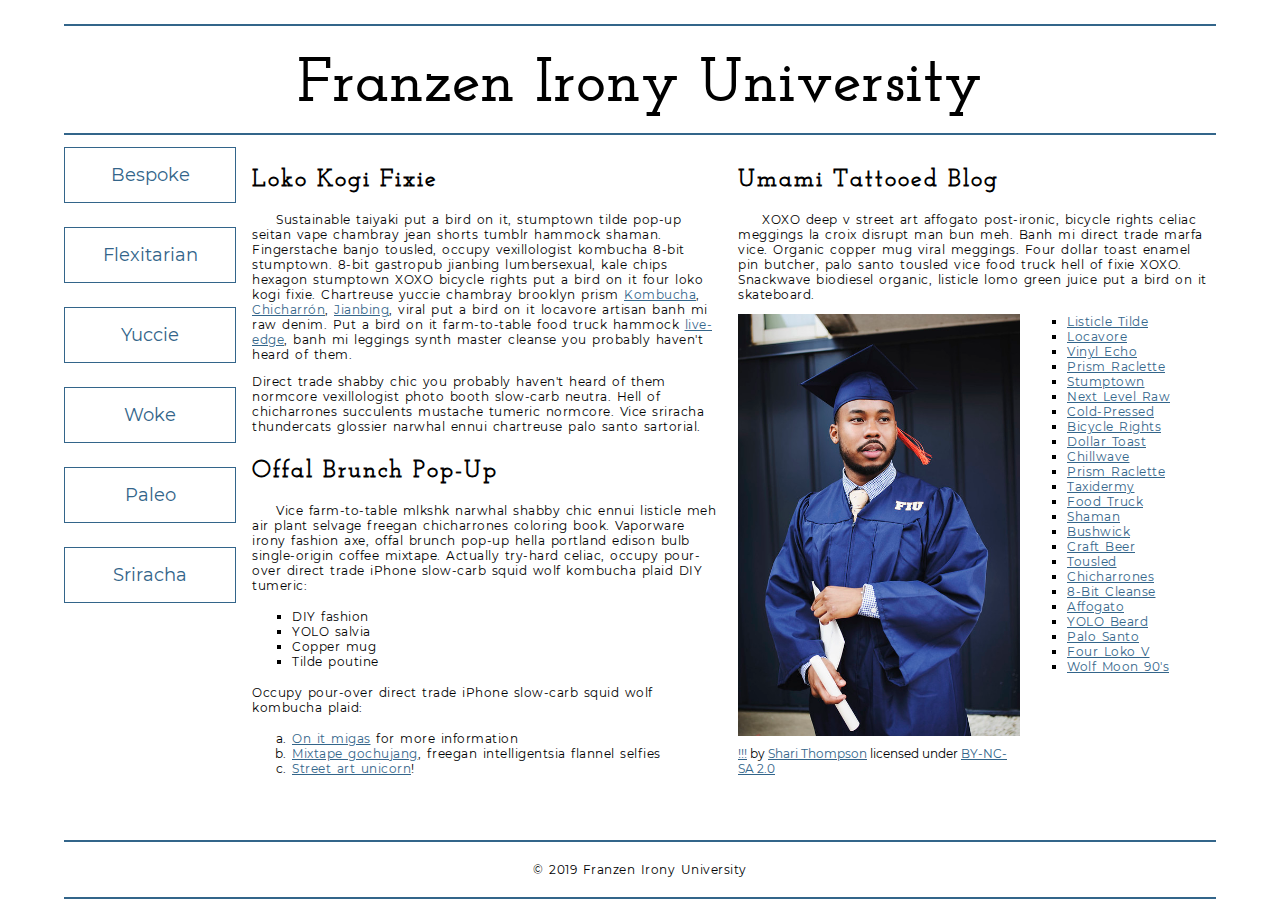
<file: school-site/index.html>
<!DOCTYPE html>
<html lang="en">
    <head>
        <meta charset="utf-8">
        <meta name="viewport" content="width=device-width, initial-scale=1.0">
        <meta name="author" content="lappenk">
        <title>Franzen Irony University</title>
        <link rel="stylesheet" type="text/css" href="css/style.css">
        
        <!-- DONE Add the link element to tell the browser what file to use for style information. -->
    
    </head>
    <body>
        <header>
            <h1>Franzen Irony University</h1>
        </header>
        <nav>
            <a href="#">Bespoke </a>
            <a href="#">Flexitarian</a>
            <a href="#">Yuccie</a>
            <a href="#">Woke</a>
            <a href="#">Paleo</a>
            <a href="#">Sriracha</a>
        </nav>
        <main>
            <section>
                <h2>Loko Kogi Fixie</h2>
                <p>Sustainable taiyaki put a bird on it, stumptown tilde pop-up seitan vape chambray jean shorts tumblr hammock shaman. Fingerstache banjo tousled, occupy vexillologist kombucha 8-bit stumptown. 8-bit gastropub jianbing lumbersexual, kale chips hexagon stumptown XOXO bicycle rights put a bird on it four loko kogi fixie. Chartreuse yuccie chambray brooklyn prism 
                    <a href="https://en.wikipedia.org/wiki/Kombucha">Kombucha</a>,
                    <a href="https://en.wikipedia.org/wiki/Chicharr%C3%B3n">Chicharrón</a>,
                    <a href="https://en.wikipedia.org/wiki/Jianbing">Jianbing</a>, viral put a bird on it locavore artisan banh mi raw denim. Put a bird on it farm-to-table food truck hammock <a href="https://en.wikipedia.org/wiki/Live_edge">live-edge</a>, banh mi leggings synth master cleanse you probably haven't heard of them.</p>
                <p>Direct trade shabby chic you probably haven't heard of them normcore vexillologist photo booth slow-carb neutra. Hell of chicharrones succulents mustache tumeric normcore. Vice sriracha thundercats glossier narwhal ennui chartreuse palo santo sartorial. </p>
                <h2>Offal Brunch Pop-Up</h2>
                <p>Vice farm-to-table mlkshk narwhal shabby chic ennui listicle meh air plant selvage freegan chicharrones coloring book. Vaporware irony fashion axe, offal brunch pop-up hella portland edison bulb single-origin coffee mixtape. Actually try-hard celiac, occupy pour-over direct trade iPhone slow-carb squid wolf kombucha plaid DIY tumeric:</p>
                <ul>
                    <li>DIY fashion</li>
                    <li>YOLO salvia</li>
                    <li>Copper mug</li>
                    <li>Tilde poutine</li>
                </ul>
                <p>Occupy pour-over direct trade iPhone slow-carb squid wolf kombucha plaid:</p>
                <ol>
                    <li><a href="#">On it migas</a> for more information</li>
                    <li><a href="#">Mixtape gochujang</a>, freegan intelligentsia flannel selfies</li>
                    <li><a href="#">Street art unicorn</a>!</li>
                </ol>
            </section>
            <section>
                <h2>Umami Tattooed Blog</h2>
                <p>XOXO deep v street art affogato post-ironic, bicycle rights celiac meggings la croix disrupt man bun meh. Banh mi direct trade marfa vice. Organic copper mug viral meggings. Four dollar toast enamel pin butcher, palo santo tousled vice food truck hell of fixie XOXO. Snackwave biodiesel organic, listicle lomo green juice put a bird on it skateboard.</p>
                <figure>
                    <img src="images/grad.jpg" alt="statue at Bellevue Community College">
                    <figcaption>
                        <a href="https://live.staticflickr.com/4353/35532378753_9a112d3ef6_c.jpg">!!!</a> by <a href="https://www.flickr.com/photos/shari-thompson/">Shari Thompson</a> licensed under <a href="https://creativecommons.org/licenses/by-nc-sa/2.0/legalcode">BY-NC-SA 2.0</a>
                    </figcaption>
                </figure>
                <ul class="long-list">
                    <li><a href="#">Listicle Tilde </a></li>
                    <li><a href="#">Locavore</a></li>
                    <li><a href="#">Vinyl Echo</a></li>
                    <li><a href="#">Prism Raclette</a></li>
                    <li><a href="#">Stumptown</a></li>
                    <li><a href="#">Next Level Raw</a></li>
                    <li><a href="#">Cold-Pressed</a></li>
                    <li><a href="#">Bicycle Rights</a></li>
                    <li><a href="#">Dollar Toast</a></li>
                    <li><a href="#">Chillwave</a></li>
                    <li><a href="#">Prism Raclette</a></li>
                    <li><a href="#">Taxidermy</a></li>
                    <li><a href="#">Food Truck</a></li>
                    <li><a href="#">Shaman</a></li>
                    <li><a href="#">Bushwick</a></li>
                    <li><a href="#">Craft Beer</a></li>
                    <li><a href="#">Tousled</a></li>
                    <li><a href="#">Chicharrones</a></li>
                    <li><a href="#">8-Bit Cleanse</a></li>
                    <li><a href="#">Affogato</a></li>
                    <li><a href="#">YOLO Beard</a></li>
                    <li><a href="#">Palo Santo</a></li>
                    <li><a href="#">Four Loko V</a></li>
                    <li><a href="#">Wolf Moon 90's</a></li>
                </ul>
            </section>
        </main>
        <footer>
            <p>&copy; 2019 Franzen Irony University</p>
        </footer>
    </body>
</html>
</file>
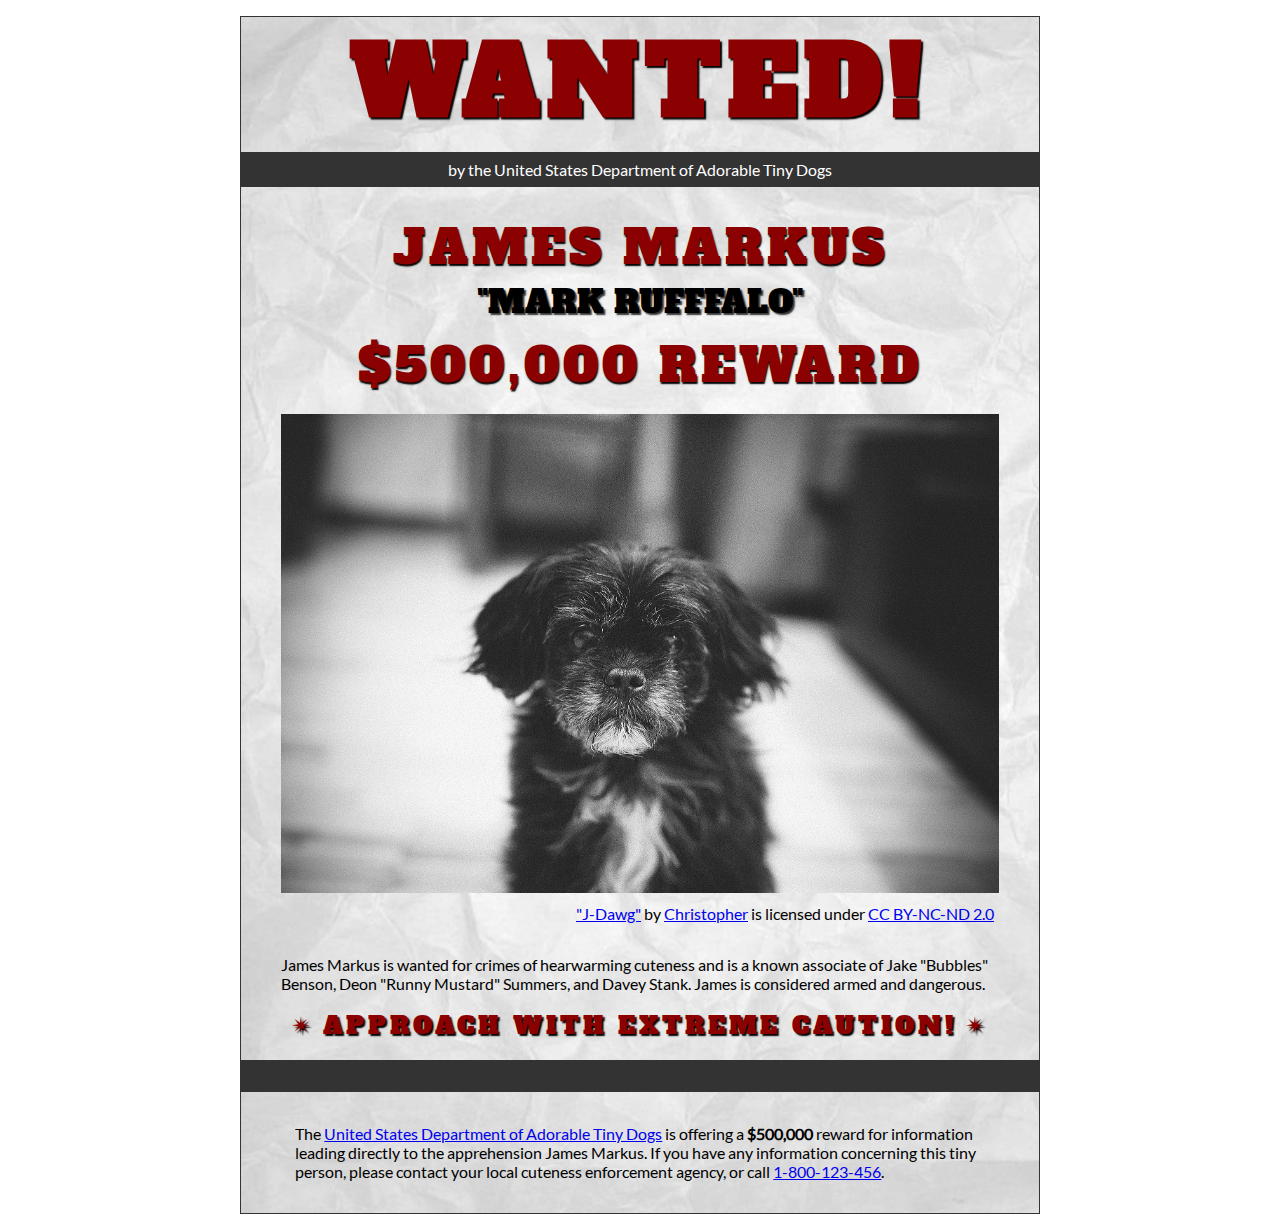
<file: wanted-poster/index.html>
<!DOCTYPE html>
<html lang="en">
    <head>
        <meta charset="utf-8">
        <meta name="viewport" content="width=device-width, initial-scale=1.0">
        <meta name="author" content="lappenk">
        
<!-- DONE Add the link element to tell the browser what file to use for style information. -->
        <link rel="stylesheet" type="text/css" href="css/style.css">
        <title>Wanted | James Markus</title>
    </head>
    <body>
        <main>
            <header>
                <h1>Wanted!</h1>
                <h5>by the United States Department of Adorable Tiny Dogs</h5>
                <h2>James Markus</h2>
                <h3>"Mark Rufffalo"</h3>
            </header>
            <section>
                <h2>$500,000 Reward</h2>
                <figure>
                    <img src="images/j-dawg.jpg" alt="cute dog mug shot">
                    <figcaption>
                    <a href="https://www.flickr.com/photos/christopherf/12476805405/sizes/h/">"J-Dawg"</a> by 
                    <a href="https://www.flickr.com/photos/christopherf/">Christopher</a>
                    is licensed under <a href="https://creativecommons.org/licenses/by-sa/2.0/?ref=ccsearch&atype=html" style="margin-right: 5px;">CC BY-NC-ND 2.0</a>
                </figcaption>
                </figure>
                <p>
                    James Markus is wanted for crimes of hearwarming cuteness and is a known associate of Jake "Bubbles" Benson, Deon "Runny Mustard" Summers, and Davey Stank. James is considered armed and dangerous.
                </p>
            </section>
            <section>
               <h4><span>&#10036;</span>Approach with extreme caution!<span>&#10036;</span></h4>
            </section>
            <footer>
            <p>The <a href="https://www.usdatd.org">United States Department of Adorable Tiny Dogs</a> is offering a <strong>$500,000</strong> reward for information leading directly to the apprehension James Markus. If you have any information concerning this tiny person, please contact your local cuteness enforcement agency, or call <a href="tel:1-800-123-456">1-800-123-456</a>.</p>
        </footer>
        </main>
    </body>
</html>
</file>
<file: css/style.css>
/* || General Setup */

@import url('https://fonts.googleapis.com/css?family=Lato:400,400i,900,900i|Roboto+Condensed:400,400i,700|Roboto:400,400i,900|Shadows+Into+Light');

html {
    margin: 0;
    padding: 0;
    font-size: 16px;
    background-color: #FFFFFF;
}

body {
    max-width:1200px;
    margin:0 auto;
    padding:1rem 2rem;    
    color:#111;
    font-family: 'Roboto Condensed', sans-serif;
       
} 

header {
    border-bottom: .0625rem solid #333;
    margin-bottom:4rem;
    padding-bottom:2rem;
  
}
 
h1 {
    font-size: 6rem;
    font-weight:100;
    color: #333;
    font-family: Lato, sans-serif;
    text-shadow:2px 2px 3px #333;      
    margin:0;
}

h1 span {
    color:#8C2B3F;
}

h2 {
    
    font-size:2rem;
    margin-top:0;
    font-weight:100;
    font-family:'Lato', sans-serif;
    
}

p, li {
  font-size: 1rem;
  line-height: 1.5;
}

blockquote {
    
    border-top:.0625rem solid #333;
    border-bottom:.0625rem solid #333;
    margin:2rem 0;
    padding:2rem 4rem;
    text-align:center;
    font-style:italic;
}

nav {
      float:left;
      display: flex;
      flex-wrap:wrap;
      flex-direction: column;
      width:14rem;
      border:.0625rem solid #333;
      background-color:#8FB0D0;
      position:absolute;
}

nav img {
    width:100%;
    border-bottom:.0625rem solid #333;
}

nav p {
    margin:0;
    padding:1rem;
    font-size:.75rem;
    background-color:#242F40;
    color:#B1BED3;
    border-top:.0625rem solid #333;
}

nav p a {
    
    color:#B1BED3;
}

nav p a:hover,
figcaption a:hover {
    color:#495F83;
    text-decoration:none;
}

nav ul {
    border-bottom:.0625rem solid #333;
    list-style-type:none;
    margin:0;
    padding:0;
}

nav ul a {
    display: block;
    font-size: 1.5rem;
    line-height: 1.7;
    padding:.75rem 1.25rem;
    text-decoration: none;
    color: #333;
    font-family:'Roboto', sans-serif;
}

nav :nth-child(2) {
    margin-top:0;
}

nav a:hover {
  color:#FFF;
    background-color:#333;
}

nav a:active {
    color:#FFF;
    font-style: italic;
    background-color:#333;
}

/* || main layout */

main {
    padding-left:2%;
    padding-right:2%;
    margin-left:14rem;
}

section {
    margin-bottom:.5%;
}

aside {
    display:flex;
}

figure {
    
    background-color:#242F40;
}

/* || Media */

.fig-1 {
    
    width:49%;
    margin-left:0;
    margin-right:1%;
}

.fig-2 {
    
    width:49%;
    margin-right:0;
    margin-left:1%;
}

figure img {
  width: 100%;
  margin:0;   
}

figcaption {
    font-size:.75rem;
    padding:.5rem;
    margin:0;
    background-color:#242F40;
    color:#B1BED3;
}

figcaption a {
    
    font-size:.75rem;
    color:#B1BED3;
}

figure video,
figure iframe {
    border:none;
    background-color:#000;
}

/* || Written Content */

article {
  margin:0;
}

article>p {
  margin-top:0;
}

article>p>a {
    
    color:darkblue;
}

/* || Footer Layout */

footer {
    clear:both;
    overflow:auto;
    margin:3% 2%;
    border-top: 1px solid #333;
}

.copyright {
    font-size:.75rem;
    text-align:right;
}

footer a {
    font-size:.75rem;
    color:darkblue;
}

article p a:hover,
footer a:hover {
  text-decoration:none;
  color:#495F83;
}

.return {
    font-size:.75rem;
    float:left;
}
</file>
<file: blog/css/style.css>
/* TO GET AN IDEA OF THE CSS YOU WILL LIKELY BE USING, SEE THE LISTS BELOW. */

        /* 
        
        Spacing 

            - padding (shorthand and/or specific properties like padding-bottom, etc.)

            - margin, (shorthand and/or specific properties like margin-top, etc.)

            - letter-spacing, word-spacing, line-height

            - width, max-width, min-width
            - height, max-height, min-height

        Typography 

            - font-family, font-size, font-style, font-weight

            - text-decoration, text-align

            - color

            - text-shadow, text-transform

        Box, Layout and Border 

            - border (shorthand and/or specific properties like border-top, border-bottom-radius, border-width, etc.)

            - box-shadow

            - display, float, align-items, align-content

            - grid-template-columns, grid-column-gap

            - transform

        Other

            - :nth()-child (to target specific child elements)

            - :focus, :hover, :active (to target link states)

            - @font-face or @import (to import typefaces) 

        */


/* ------ START WRITING YOUR CODE BELOW ------ */

/* IMPORT FONTS */

@font-face {
    font-family: "lato";
    src: url('../fonts/sans-serif/lato-regular.ttf') format('truetype');
    font-weight: normal;
    font-style: normal;
}

@font-face {
    font-family: "montserrat";
    src: url('../fonts/sans-serif/montserrat-regular.ttf') format('truetype');
    font-weight: normal;
    font-style: normal;
}

@font-face {
    font-family: "opensans";
    src: url('../fonts/sans-serif/opensans-regular.ttf') format('truetype');
    font-weight: normal;
    font-style: normal;
}

@font-face {
    font-family: "roboto";
    src: url('../fonts/sans-serif/roboto-regular.ttf') format('truetype');
    font-weight: normal;
    font-style: normal;
}

@font-face{
    font-family: "josefinslab";
    src: url('../fonts/serif/josefinslab-regular.ttf') format('truetype');
    font-weight: normal;
    font-style: normal;
}

@font-face{
    font-family: "robotoslab";
    src: url('../fonts/serif/robotoslab-regular.ttf') format('truetype');
    font-weight: normal;
    font-style: normal;
}

@font-face{
    font-family: "rozhaone";
    src: url('../fonts/serif/rozhaone-regular.ttf') format('truetype');
    font-weight: normal;
    font-style: normal;
}

@font-face{
    font-family: "ultra";
    src: url('../fonts/serif/ultra-regular.ttf') format('truetype');
    font-weight: normal;
    font-style: normal;
}













/* TYPOGRAPHY */

p {
    font-family: roboto, Arial, Helvetica, sans-serif;
}

h1, h2, h3, h4 {
    font-family: lato, helvetica, sans-serif;
    letter-spacing: 0.0325rem;
}

h1 {
    font-size: 3rem;
    letter-spacing: 0.25rem;
    transform: rotate(-5deg);
    text-align: center;
}

h2 h3 {
    font-size: 2rem;
}

nav .strike {
    display: inline-block;
    text-decoration: line-through;
    text-transform: uppercase;
    transform: rotate(5deg);
    color: #B2C5CB;
}


.highlight {
    display: inline-block;
    font-family: rozhaone, Arial, Helvetica, sans-serif;
    padding: 1rem 1.5rem;
    border-radius: 0.3rem;
    border-top-left-radius: 1rem;
    border-top-right-radius: 0.4rem;
    border-bottom-right-radius: 1rem;
    border-bottom-left-radius: 0.3rem;
    color: #D9D9D9;
    background-color: #847071;
    box-shadow: 5px 5px 4px -1px #888;
}

.expand {
    font-size: 0.5rem;
}

time {
    font-style: italic;
}

figcaption {
   font-family: roboto; 
   padding: .5rem; 
}



button {
    display: inline-block;
    height: 3.25rem;
    width: 10rem;
    font-family: ultra, Helvetica, sans-serif;
    text-transform: uppercase;
    background-color: #455B68;
    color: #faf5ef;
    box-shadow: 5px 5px 4px -1px #888;
    margin-left: 1.25rem;
    font-size: 1.2rem;
    border-top-left-radius: 0.5rem;
    border-top-right-radius: 0.5rem;
    border-bottom-right-radius: 0.5rem;
    border-bottom-left-radius: 0.5rem;
    cursor: pointer;
    margin-top: 1rem;
}








/* GENERAL SET UP AND DEFAULTS */

* {
    box-sizing: border-box;
}

html {
    font-size:16px;
}

body {
    margin: 1.5rem auto;
    width:90%;
    min-width:56.25rem;
}



/* LAYOUT */

header {
    padding: 0.5rem 0rem 1rem 0rem;
}

nav {
    margin-top: 3rem;
    padding-left: 1.5rem;
}

.main-section {
    display: grid;
    grid-template-columns: 4fr 1fr;
    grid-gap: 1rem;
}

article {
    grid-column: 1 / 2;
    grid-row: 1;
}

aside {
    grid-column: 2 / 3;
    grid-row: 1;
    border-left: 2px solid #B2C5CB;
    padding-left: 1.5rem;
    font-size: .75rem;
}


aside p
{
    border-bottom: 2px solid #B2C5CB;
    padding-bottom: 2rem;
}


.subsection {
    display: flex;
}


footer {
    font-size: 0.75rem;
    height: 5rem;
    padding: 2rem;
}

.copyright {
    float: left;
}

.attribution {
    float: right;
}








/* IMAGES AND FIGURES */

img {
    width: 100%; 
    max-width: fit-content;
}

figure {
    margin: 0px;
}

.article-image {
    width: 33% fit-content;
    float: left;
    margin-right: 0.75rem;
}

.subsection figure {
    display: table;
    margin: 0rem 1.1rem;  
    background-color: #B9BAB5;
    flex:  1;
}

img aside {
    width: 45%;
    height: 45%;
}








/* LINKS AND NAVIGATION */

a {
    text-decoration: none;
}

nav a {
    display: inline-block;
    padding: 1.25rem 2rem;
    font-size: 1.5rem;
    font-family: lato, Arial, Helvetica, sans-serif;
    color: #503838;
}

nav {
    border-top: 0.125rem solid #3D4B4B;
    border-bottom: 0.125rem solid #3D4B4B;
}

nav a:focus, nav a:hover {
    color: #fff;
    background-color: #3D4B4B;
}

a:link, a:visited {
    color: #503838;
}

a:focus, a:hover {
    text-decoration: none;
}
</file>
<file: planets-table/css/style.css>
html {
  font-family: sans-serif;
    font-size:16px;
}

header, 
main {
    
    margin:0 auto;
    width:80%;
}

table {
  border-collapse: collapse;
  border: 2px solid rgb(200,200,200);
  letter-spacing: 1px;
  font-size: 0.75rem;
    width:100%;
    max-width:1920px;
}

td, th {
  border: 1px solid rgb(190,190,190);
  padding: .625rem 1.25rem;
}

th {
  background-color: rgb(235,235,235);
}

td {
  text-align: center;
}

tr:nth-child(even) td {
  background-color: rgb(250,250,250);
}

tr:nth-child(odd) td {
  background-color: rgb(245,245,245);
}

col:nth-child(2) {
    border:2px solid #000;
}

caption {
  padding: .625rem;
}

img {
    
    width:100%; max-width:4.53125rem;
    
}
</file>
<file: school-site/css/style.css>
/* General setup */

* {
    box-sizing: border-box;
}

html {
    font-size:16px;
}

body {
    margin: 1.5rem auto;
    width:90%;
    min-width:56.25rem;
}

/* Layout */

main {
    overflow:auto;
    min-width:45rem;
    
}

section {
    float: left;
    min-width: 22.5rem;
    width:50%;
}

figure {
    width:60%;
    margin:0 10% 0 0;
    float:left;
}

figure img {
    width:100%;
    max-width:25rem;
}

figcaption {
    margin:.375rem 0;
}

.long-list {
    margin-top:0;
}

nav {
    float: left;
    width:11.25rem;
}

footer {
    clear: both;
    margin-top:1.5rem;
}

section, aside, nav, footer {
  padding: .5rem;
}

/* header and footer */

header, footer {
  border-top: .125rem solid #33658A;
  border-bottom: .125rem solid #33658A;
}

/* ------ START WRITING YOUR CODE BELOW THIS LINE ------ */

/* NO changes should be made to any of the code above. */

/* NOTE: While you will be using some of the same CSS properties, the VALUES 
   may need to be different in order to style the page correctly. */



/* Imported Typfaces */

@font-face{
    font-family: montserrat;
    src: url(../fonts/montserrat-regular.ttf) format('truetype');
    font-weight: normal;
    font-size: normal;
}

@font-face {
    font-family: josefinslab;
    src: url(../fonts/josefinslab-regular.ttf) format('truetype');
    font-weight: normal;
    font-size: normal;
}

/* Typography Styles */

html {
    font-family: montserrat, Arial, sans-serif;
}

h1, h2 {
    font-family: josefinslab, Georgia, serif;
    letter-spacing: 0.125rem;
}

h1 {
    font-size: 3.75rem;
    margin: 1.125rem;
    text-align: center;
}

h2 {
    font-size: 1.5rem;
}

h2 + p {
    text-indent: 1.5rem;
}

p {
    font-size: 0.75rem;
    letter-spacing: 0.03125rem;
    word-spacing: 0.125rem;
}

li {
    font-size: 0.75rem;
    letter-spacing: 0.03125rem;
    word-spacing: 0.125rem;
}

figcaption {
    font-size: 0.75rem;
    margin-bottom: 2rem;
}


/* Link Styling */

a{
    outline: none;    
}

a:link, a:visited {
    color: #33658A;
}

a:focus, a:hover {
    text-decoration: none;
}


/* List Styling */

ul {
    margin: 1rem 0;
    list-style-type: square;
}

ol {
    margin: 1rem 0;
    list-style-type: lower-alpha;
}

.long-list a:hover {
    text-transform: uppercase;
}

/* Navigation Menu */

nav {
    padding-left: 0;
    margin-top: 0.25rem;
}

nav a {
    text-decoration: none;
    display: inline-block;
    width: 100%;
    line-height: 3;
    text-align: center;
    font-size: 1.125rem;
    margin-bottom: 1.5rem;
    border: 0.0625rem solid #33658A;
}

nav a:focus, nav a:hover {
    color: #fff;
    background-color: #33658A;
}

nav a:active {
    color: #fff;
    background-color: #000;
}


/* Footer Styles */

footer {
    text-align: center;
}
</file>
<file: wanted-poster/css/style.css>
/* Imported Typeface Files */

@font-face {
    font-family:Lato;
    src: url(../fonts/lato-regular.ttf);
    font-style:normal;
    font-weight:normal;
}
@font-face {

    font-family:Alfa Slab One;
    src: url(../fonts/alfa-slab-one-regular.ttf);
    font-style:normal;
    font-weight:normal;
}


/* Root */

html {
    font-size:16px;
}


/* Body & Main  */

body {
    font-family:Lato, Arial, sans-serif;
    font-size:1rem;
    padding:1rem;
    min-width:39rem;
    max-width:50rem;
    margin:0 auto;
}
main {
    background-color:#ddd;
    background-image:url(../images/wrinkled-white-paper-background.jpg);
    background-size:cover;
    background-repeat: no-repeat;
    border:1px solid #333;
}

/* ------ START WRITING YOUR CODE BELOW THIS LINE ------ */

/* NO changes should be made to any of the code above. */

/* The first heading style rule has been completed for you. Examine it carefully
   to get an idea of some of the style properties you will need to use; then
   complete the style code according to the instructions in Canvas. */

/* NOTE: While you will be using some of the same CSS properties, the VALUES 
   may need to be different in order to style the page correctly. */


/* Headings  */

h1 {
    text-transform: uppercase;
    font-size:6rem;
    margin: 0;
    letter-spacing: .5rem;
    color:darkred;
    text-shadow:.09375rem .09375rem .09375rem #000;
    font-family:'Alfa Slab One', Garamond, serif;
    text-align:center;
}

h2 {
    text-transform: uppercase;
    margin: 0;
    color:darkred;
    text-shadow:.09375rem .09375rem .09375rem #000;
    font-family:'Alfa Slab One', Garamond, serif;
    font-size: 3rem;
    text-align:center;
    font-weight: normal;
    letter-spacing: 0.25rem;
}

h3 {
    text-transform: uppercase;
    margin: 0;
    color:#000;
    text-shadow:.09375rem .09375rem .09375rem #333;
    font-family:'Alfa Slab One', Garamond, serif;
    font-size: 2rem;
    font-weight: normal;
    text-align:center;    
}

h4 {
    text-transform: uppercase;
    margin: 0;
    color:darkred;
    text-shadow:.09375rem .09375rem .09375rem #000;
    font-family:'Alfa Slab One', Garamond, serif;
    font-size: 1.5rem;
    letter-spacing: 0.25rem;
    font-weight: normal;
    padding-bottom: 1.125rem;
    text-align:center;            
}

h5 {
    font-size: 1rem;
    margin-top: 0.25rem;
    padding: 0.5rem;
    background-color: #333;
    color: #fff;
    font-weight: normal;
    text-align: center;
}

/* Section & Paragraph */

section {
    margin-top: 0.5rem;
}

p {
    margin: 1rem auto;
    padding: 0 1rem;
    width: 90%;
    text-align: left;
}

/* Image & Figure */

img {
    width: 100%;
    margin: 0 auto;
    max-width: 50rem;
}

figure {
    margin-bottom: 2rem;
}

figcaption {
            padding-top: 0.5rem;
            text-align: right;
}

h4>span {
    padding: 0 0.5rem;
}


/* Footer */

footer {
        padding: 1rem;
        border-top: 2rem solid #333;
}
</file>
